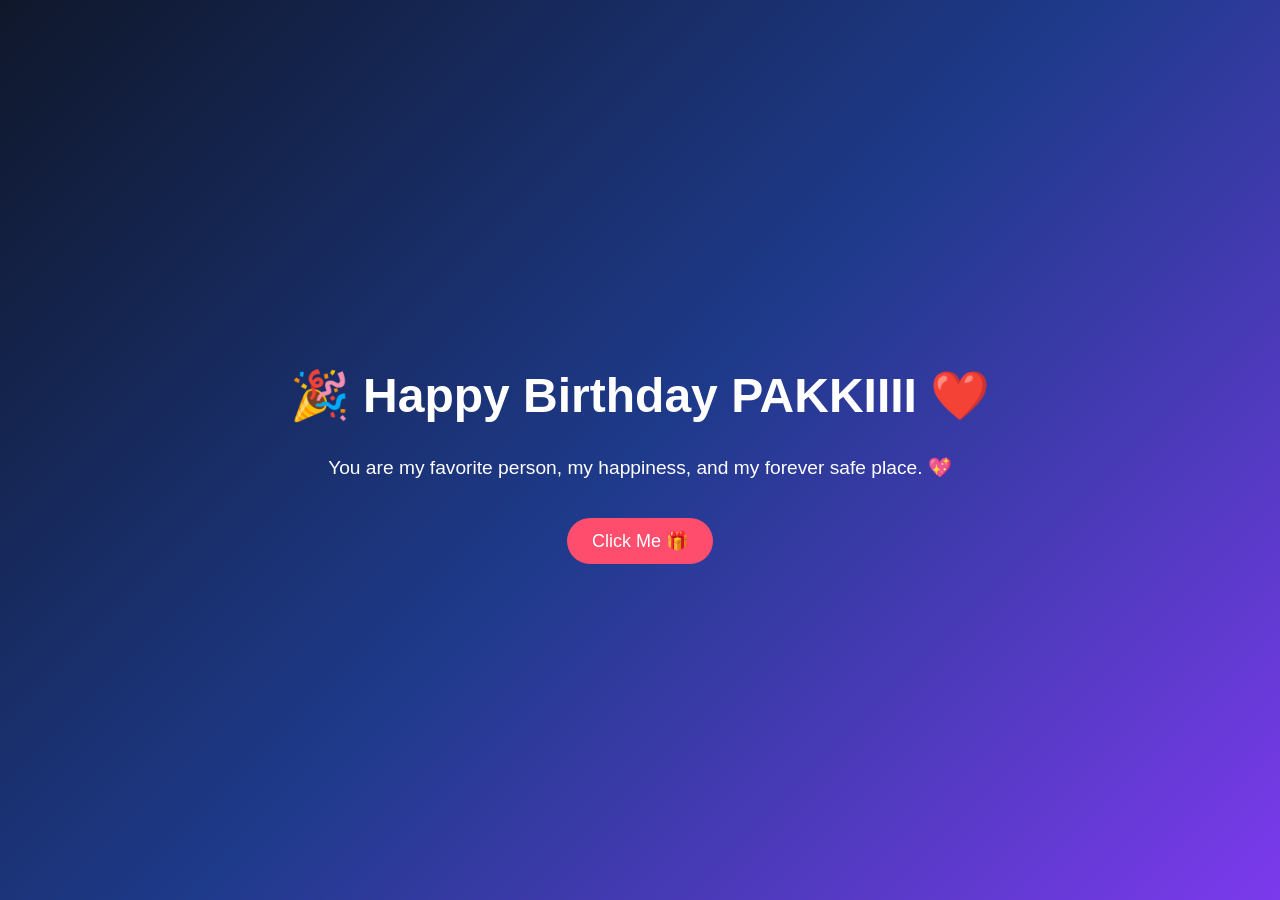
<file: index.html>
<!DOCTYPE html>
<html lang="en">
<head>
<meta charset="UTF-8">
<meta name="viewport" content="width=device-width, initial-scale=1.0">
<title>Happy Birthday PAKKIIII ❤️</title>

<style>
body{
    margin:0;
    display:flex;
    justify-content:center;
    align-items:center;
    height:100vh;
    background:linear-gradient(135deg,#0f172a,#1e3a8a,#7c3aed);
    font-family:Arial,sans-serif;
    color:white;
    text-align:center;
}
.container{
    animation:fadeIn 2s;
}
h1{
    font-size:3rem;
}
p{
    font-size:1.2rem;
}
button{
    margin-top:20px;
    padding:12px 25px;
    border:none;
    border-radius:30px;
    background:#ff4d6d;
    color:white;
    font-size:18px;
    cursor:pointer;
}
button:hover{
    background:#ff1e4d;
}
@keyframes fadeIn{
    from{opacity:0;transform:translateY(30px);}
    to{opacity:1;transform:translateY(0);}
}
</style>
</head>

<body>

<div class="container">
<h1>🎉 Happy Birthday PAKKIIII ❤️</h1>
<p>You are my favorite person, my happiness, and my forever safe place. 💖</p>
<button  onclick="window.location.href='page2.html'">Click Me 🎁</button>
</div>

</body>
</html>
</file>
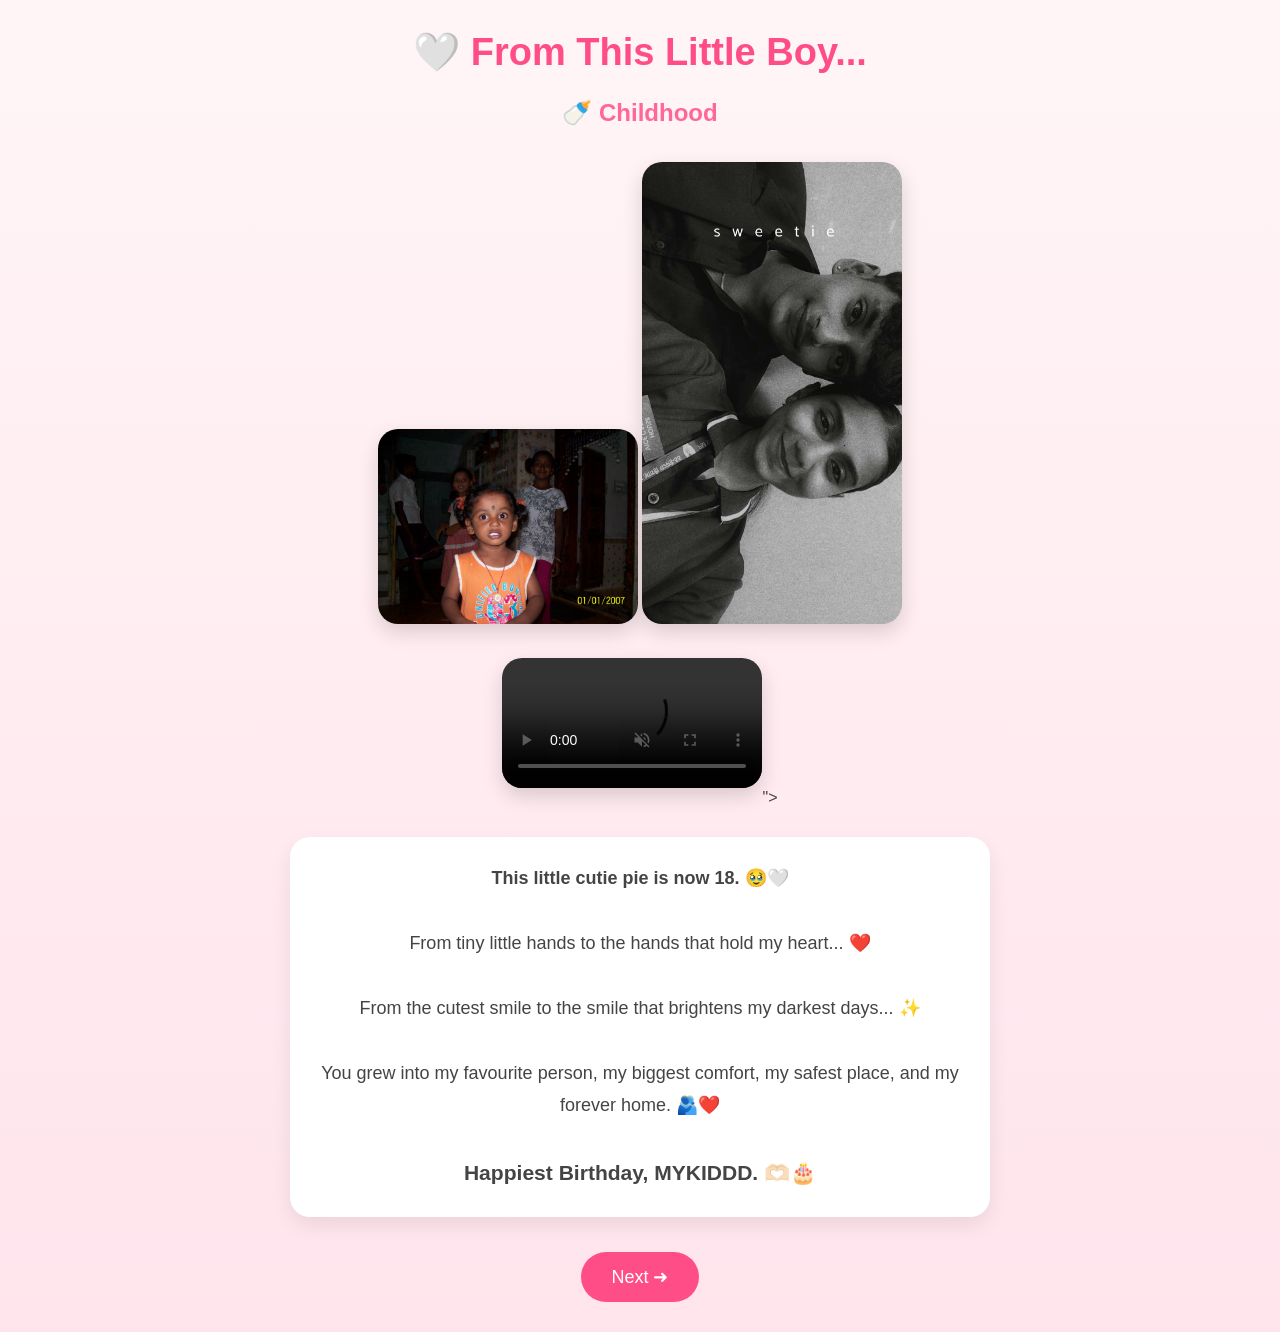
<file: page3.html>
<!DOCTYPE html>
<html lang="en">
<head>
<meta charset="UTF-8">
<meta name="viewport" content="width=device-width, initial-scale=1.0">
<title>From This Little Boy...</title>

<style>
*{
margin:0;
padding:0;
box-sizing:border-box;
font-family:Arial,sans-serif;
}

body{
background:linear-gradient(180deg,#fff5f7,#ffe4ec);
padding:30px;
text-align:center;
color:#444;
}

.container{
max-width:700px;
margin:auto;
}

h1{
color:#ff4d88;
font-size:38px;
margin-bottom:25px;
}

h2{
color:#ff6699;
margin:20px 0;
}

img{
width:260px;
max-width:90%;
border-radius:20px;
margin:15px 0;
box-shadow:0 8px 20px rgba(0,0,0,0.15);
}

.caption{
background:white;
padding:25px;
margin-top:30px;
border-radius:20px;
box-shadow:0 8px 20px rgba(0,0,0,0.08);
line-height:1.8;
font-size:18px;
}

button{
margin-top:35px;
padding:14px 30px;
border:none;
border-radius:30px;
background:#ff4d88;
color:white;
font-size:18px;
cursor:pointer;
}

button:hover{
background:#ff2f72;
}
</style>

</head>

<body>

<div class="container">

<h1>🤍 From This Little Boy...</h1>

<h2>🍼 Childhood</h2>
<img src="Snapchat-1928570300.jpg" alt="Childhood Photo">

<img src="Snapchat-1462289948.jpg" alt="Our Photo">

<video width="260" controls autoplay muted loop style="border-radius:20px;box-shadow:0 8px 20px rgba(0,0,0,.15);margin:15px 0;">
<source src="Snapchat-452804567.mp4" type="video/mp4">
</video>">

<div class="caption">

<p><b>This little cutie pie is now 18. 🥹🤍</b></p>

<br>

<p>
From tiny little hands to the hands that hold my heart... ❤️
</p>

<br>

<p>
From the cutest smile to the smile that brightens my darkest days... ✨
</p>

<br>

<p>
You grew into my favourite person, my biggest comfort, my safest place, and my forever home. 🫂❤️
</p>

<br>

<h3>Happiest Birthday, MYKIDDD. 🫶🏻🎂</h3>

</div>

<button onclick="window.location.href='page4.html'">
Next ➜
</button>

</div>

</body>
</html>
</file>
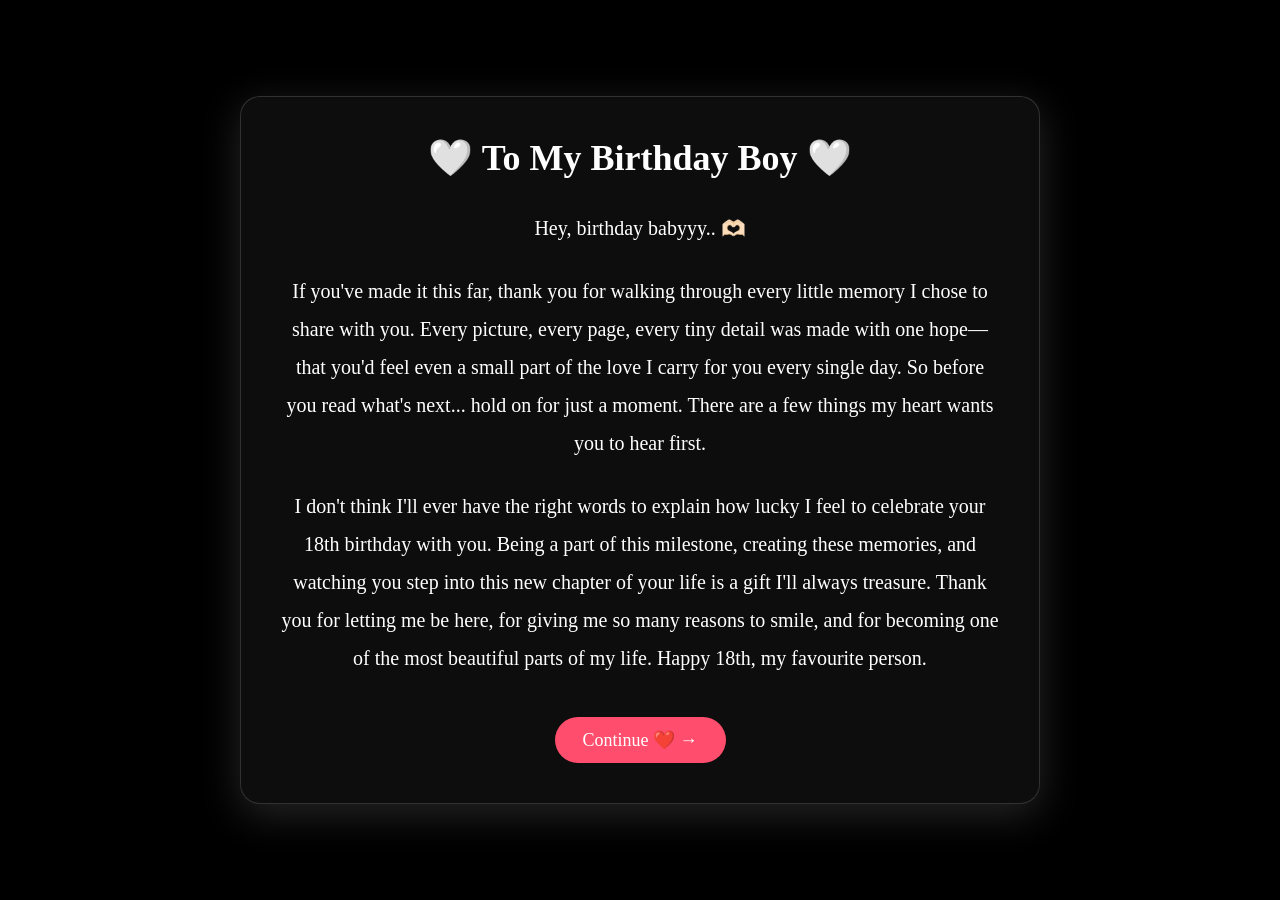
<file: page5.html>
<!DOCTYPE html>
<html lang="en">
<head>
    <meta charset="UTF-8">
    <meta name="viewport" content="width=device-width, initial-scale=1.0">
    <title>Letter 🤍</title>

    <style>
        *{
            margin:0;
            padding:0;
            box-sizing:border-box;
        }

        body{
            background:#000;
            color:white;
            font-family:Georgia, serif;
            min-height:100vh;
            display:flex;
            justify-content:center;
            align-items:center;
            padding:30px;
        }

        .letter{
            width:90%;
            max-width:800px;
            background:rgba(255,255,255,0.05);
            border:1px solid rgba(255,255,255,0.15);
            border-radius:20px;
            backdrop-filter:blur(10px);
            box-shadow:0 10px 40px rgba(255,255,255,0.15);
            padding:40px;
            animation:fadeIn 1.5s ease;
        }

        .letter h1{
            text-align:center;
            font-size:36px;
            margin-bottom:30px;
            color:#ffffff;
        }

        .letter p{
            font-size:20px;
            line-height:1.9;
            margin-bottom:25px;
            text-align:center;
        }

        @keyframes fadeIn{
            from{
                opacity:0;
                transform:translateY(30px);
            }
            to{
                opacity:1;
                transform:translateY(0);
            }
        }

        .next-btn{
            text-align:center;
            margin-top:40px;
        }

        .next-btn a{
            display:inline-block;
            padding:12px 28px;
            background:#ff4d6d;
            color:white;
            text-decoration:none;
            border-radius:30px;
            font-size:18px;
            transition:0.3s;
        }

        .next-btn a:hover{
            background:#ff2e5f;
            transform:scale(1.05);
        }
    </style>

</head>

<body>

    <div class="letter">

        <h1>🤍 To My Birthday Boy 🤍</h1>

        <p>
            Hey, birthday babyyy.. 🫶🏻
        </p>

        <p>
            If you've made it this far, thank you for walking through every little memory I chose to share with you. Every picture, every page, every tiny detail was made with one hope—that you'd feel even a small part of the love I carry for you every single day. So before you read what's next... hold on for just a moment. There are a few things my heart wants you to hear first.
        </p>

        <p>
            I don't think I'll ever have the right words to explain how lucky I feel to celebrate your 18th birthday with you. Being a part of this milestone, creating these memories, and watching you step into this new chapter of your life is a gift I'll always treasure. Thank you for letting me be here, for giving me so many reasons to smile, and for becoming one of the most beautiful parts of my life. Happy 18th, my favourite person.
        </p>

        <div class="next-btn">
            <a href="page6.html">Continue ❤️ →</a>
        </div>

    </div>

</body>
</html>
</file>
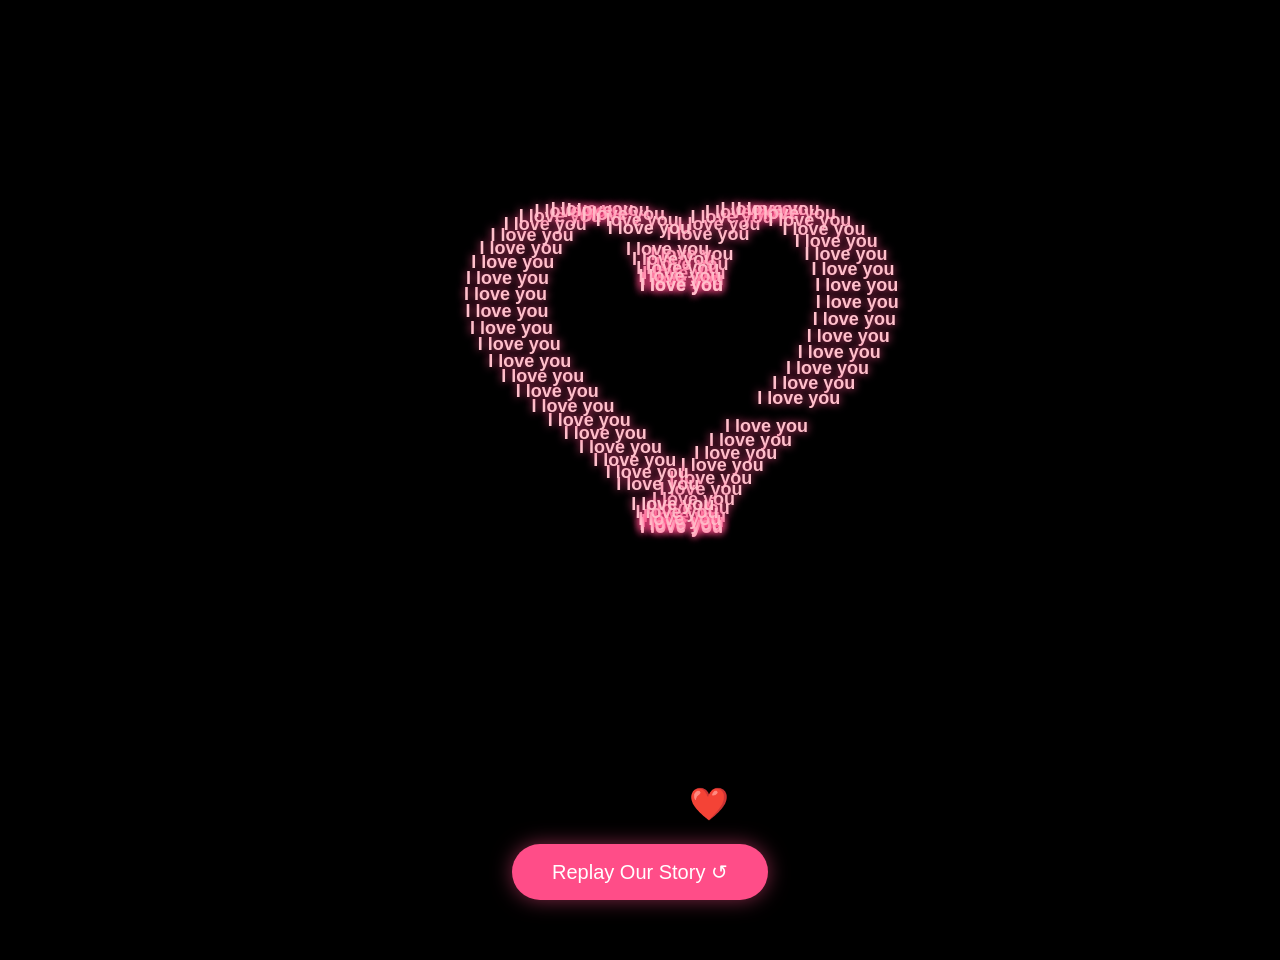
<file: page6.html>
r<!DOCTYPE html>
<html lang="en">
<head>
    <meta charset="UTF-8">
    <meta name="viewport" content="width=device-width, initial-scale=1.0">
    <title>Forever ❤️</title>

    <link rel="stylesheet" href="style.css">
</head>

<body class="page6">

    <!-- Heart Animation -->
    <div id="heart-container"></div>

    <!-- Final Message -->
    <div class="final-message">

        <h1 class="birthday-text">
            Happy 18th <br> Birthday ❤️
        </h1>


        <button class="replay-btn" onclick="window.location.href='index.html'">
            Replay Our Story ↺
        </button>

    </div>

    <script src="./script.js"></script>

</body>
</html>
</file>
<file: style.css>
body{
    margin:0;
    padding:0;
    background:#0d0d0d;
    font-family:Arial, sans-serif;
}

.page4-container{
    min-height:100vh;
    display:flex;
    flex-direction:column;
    justify-content:center;
    align-items:center;
    text-align:center;
    color:white;
    padding:20px;
}

#typing{
    font-size:32px;
    margin-bottom:20px;
}

#heart{
    font-size:40px;
    margin-bottom:20px;
}

#music-card{
    background:#1a1a1a;
    border-radius:20px;
    padding:20px;
    width:90%;
    max-width:350px;
}

#music-card img{
    width:100%;
    border-radius:15px;
}

#music-card h2{
    font-size:20px;
    margin:15px 0;
}

#caption{
    margin-top:20px;
    font-size:18px;
    line-height:1.6;
}

#music-card{
    width:90%;
    max-width:400px;
    margin:20px auto;
    background:rgba(255,255,255,0.08);
    backdrop-filter:blur(10px);
    border-radius:20px;
    padding:15px;
    box-shadow:0 8px 25px rgba(0,0,0,0.3);
    text-align:center;
}

#music-card h2{
    color:white;
    margin-bottom:15px;
    font-size:20px;
}

#music-card video{
    width:100%;
    border-radius:15px;
}

#caption{
    color:white;
    text-align:center;
    margin-top:20px;
    font-size:18px;
    line-height:1.8;
}


/* ===========================
        PAGE 6 - FINAL HEART
=========================== */

.page6{
    margin:0;
    padding:0;
    overflow:hidden;
    background:#000;
    display:flex;
    justify-content:center;
    align-items:center;
    height:100vh;
    width:100%;
    position:relative;
    font-family:'Poppins',sans-serif;
}

/* Heart Animation Container */
#heart-container{
    position:absolute;
    top:0;
    left:0;
    width:100%;
    height:100%;
    overflow:hidden;
    z-index:1;
}

/* Each "I love you" text */
.love{
    position:absolute;
    color:#ffc0cb;
    font-size:18px;
    font-weight:600;
    white-space:nowrap;
    text-shadow:0 0 8px #ff4d88;
    pointer-events:none;
}

/* Final Message */
.final-message{
    position:absolute;
    top:0;
    left:0;
    width:100%;
    height:100%;
    display:flex;
    flex-direction:column;
    justify-content:flex-end;
    align-items:center;
    padding-bottom:60px;
    text-align:center;
    z-index:5;
}

/* Love Text */
.love-text{
    color:#fff;
    font-size:2rem;
    line-height:1.5;
    font-weight:600;
    margin-bottom:35px;
    animation:fadeIn 2s ease;
}

/* Replay Button */
.replay-btn{
    padding:16px 40px;
    border:none;
    border-radius:35px;
    background:#ff4d88;
    color:white;
    font-size:20px;
    cursor:pointer;
    transition:.3s;
    box-shadow:0 0 20px rgba(255,77,136,.5);
}

.replay-btn:hover{
    background:#ff2f73;
    transform:scale(1.05);
}

/* Fade Animation */
@keyframes fadeIn{
    from{
        opacity:0;
        transform:translateY(20px);
    }
    to{
        opacity:1;
        transform:translateY(0);
    }
}
</file>
